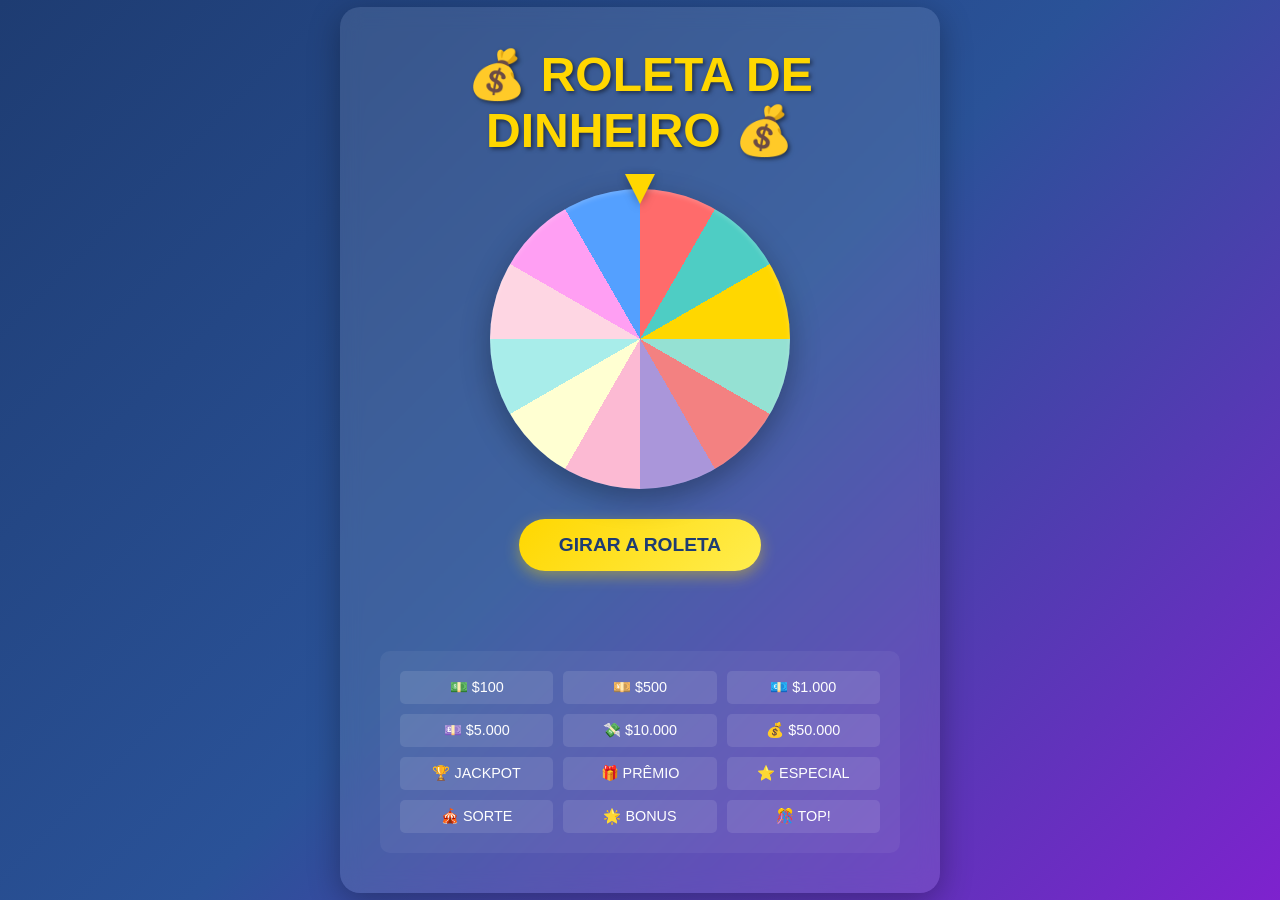
<file: index.html>
<!DOCTYPE html>
<html lang="pt-BR">
<head>
    <meta charset="UTF-8">
    <meta name="viewport" content="width=device-width, initial-scale=1.0">
    <title>Roleta de Dinheiro 💰</title>
    <link rel="stylesheet" href="style.css">
</head>
<body>
    <div class="container">
        <h1>💰 ROLETA DE DINHEIRO 💰</h1>
        
        <div class="wheel-container">
            <div class="wheel-pointer"></div>
            <div class="wheel" id="wheel"></div>
        </div>

        <div class="button-container">
            <button id="spinBtn" onclick="girarRoleta()">GIRAR A ROLETA</button>
        </div>

        <div class="result" id="result"></div>

        <div class="values">
            <div class="value-item">💵 $100</div>
            <div class="value-item">💴 $500</div>
            <div class="value-item">💶 $1.000</div>
            <div class="value-item">💷 $5.000</div>
            <div class="value-item">💸 $10.000</div>
            <div class="value-item">💰 $50.000</div>
            <div class="value-item">🏆 JACKPOT</div>
            <div class="value-item">🎁 PRÊMIO</div>
            <div class="value-item">⭐ ESPECIAL</div>
            <div class="value-item">🎪 SORTE</div>
            <div class="value-item">🌟 BONUS</div>
            <div class="value-item">🎊 TOP!</div>
        </div>
    </div>

    <script src="script.js"></script>
</body>
</html>
</file>
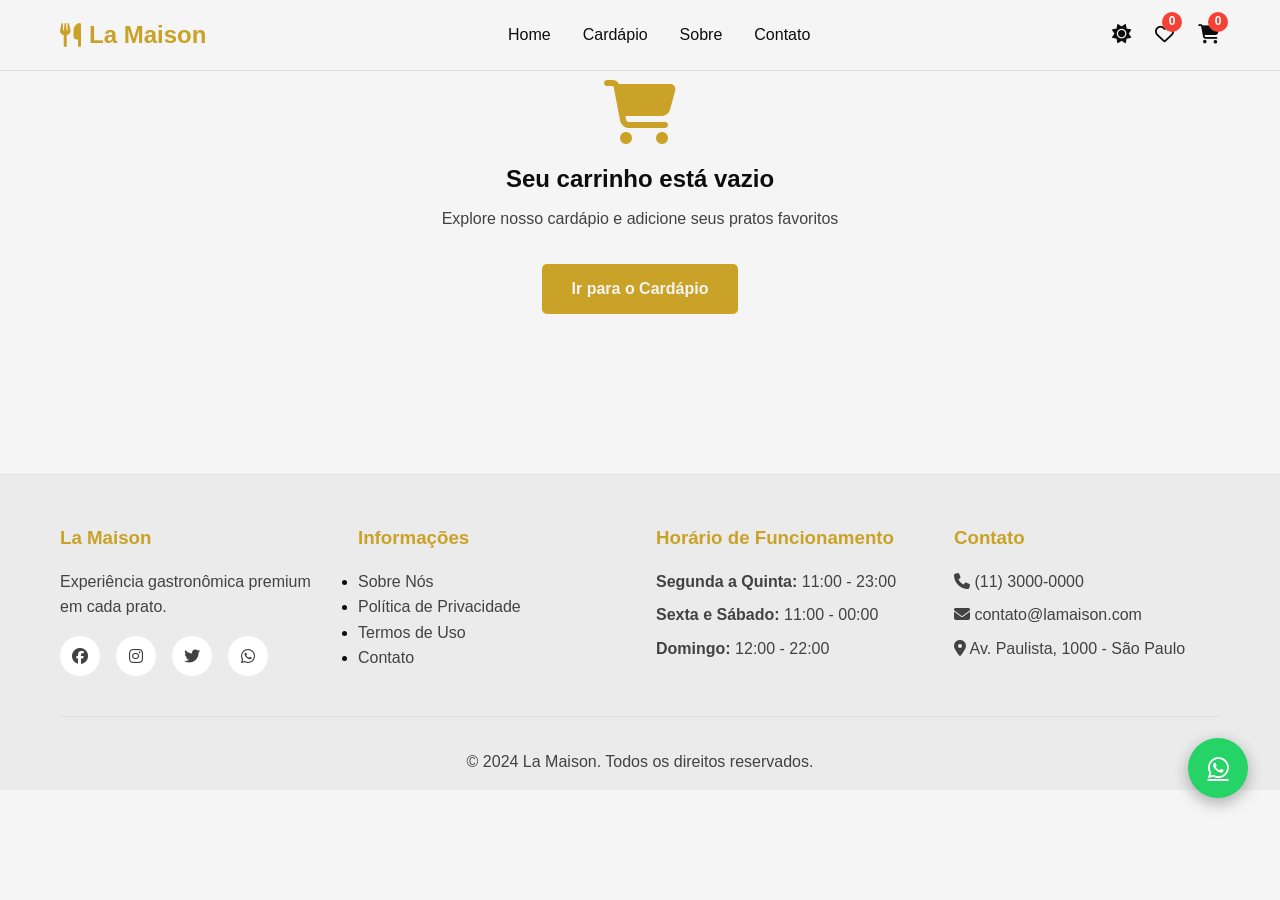
<file: carrinho.html>
<!DOCTYPE html>
<html lang="pt-BR">
<head>
    <meta charset="UTF-8">
    <meta name="viewport" content="width=device-width, initial-scale=1.0">
    <title>Carrinho - La Maison</title>
    <link rel="stylesheet" href="css/style.css">
    <link rel="stylesheet" href="css/responsive.css">
    <link rel="stylesheet" href="css/animations.css">
    <link rel="stylesheet" href="https://cdnjs.cloudflare.com/ajax/libs/font-awesome/6.4.0/css/all.min.css">
</head>
<body>
    <!-- Navbar -->
    <nav class="navbar" id="navbar">
        <div class="container">
            <div class="navbar-content">
                <div class="logo">
                    <i class="fas fa-utensils"></i>
                    <span>La Maison</span>
                </div>
                
                <div class="nav-center">
                    <a href="index.html" class="nav-link">Home</a>
                    <a href="cardapio.html" class="nav-link">Cardápio</a>
                    <a href="sobre.html" class="nav-link">Sobre</a>
                    <a href="contato.html" class="nav-link">Contato</a>
                </div>

                <div class="nav-right">
                    <button class="theme-toggle" id="themeToggle" title="Alternar tema">
                        <i class="fas fa-moon"></i>
                    </button>
                    
                    <a href="favoritos.html" class="nav-icon" title="Favoritos">
                        <i class="far fa-heart"></i>
                        <span class="badge" id="favBadge">0</span>
                    </a>
                    
                    <a href="carrinho.html" class="nav-icon cart-icon" title="Carrinho">
                        <i class="fas fa-shopping-cart"></i>
                        <span class="badge" id="cartBadge">0</span>
                    </a>
                    
                    <button class="hamburger" id="hamburger">
                        <span></span>
                        <span></span>
                        <span></span>
                    </button>
                </div>
            </div>
        </div>
    </nav>

    <!-- Carrinho Vazio -->
    <section class="carrinho-vazio" id="carrinhoVazio" style="display: none;">
        <div class="container">
            <div class="empty-state">
                <i class="fas fa-shopping-cart"></i>
                <h2>Seu carrinho está vazio</h2>
                <p>Explore nosso cardápio e adicione seus pratos favoritos</p>
                <a href="cardapio.html" class="btn btn-primary">Ir para o Cardápio</a>
            </div>
        </div>
    </section>

    <!-- Carrinho com Itens -->
    <section class="carrinho-section" id="carrinhoSection">
        <div class="container">
            <h1>Meu Carrinho</h1>
            
            <div class="carrinho-grid">
                <div class="carrinho-items">
                    <div class="items-list" id="itemsList">
                        <!-- Gerado dinamicamente -->
                    </div>
                </div>

                <div class="carrinho-resumo">
                    <div class="resumo-card">
                        <h3>Resumo do Pedido</h3>
                        
                        <div class="resumo-item">
                            <span>Subtotal:</span>
                            <span id="subtotal">R$ 0,00</span>
                        </div>
                        
                        <div class="resumo-item">
                            <span>Taxa de Entrega:</span>
                            <span id="taxaEntrega">R$ 5,00</span>
                        </div>
                        
                        <div class="resumo-item">
                            <span>Desconto:</span>
                            <span id="desconto">R$ 0,00</span>
                        </div>
                        
                        <div class="resumo-total">
                            <span>Total:</span>
                            <span id="total">R$ 0,00</span>
                        </div>
                        
                        <div class="resumo-quantidade">
                            <p>Itens: <strong id="quantidadeItens">0</strong></p>
                        </div>

                        <button class="btn btn-primary btn-block" id="finalizarBtn">Finalizar Pedido</button>
                        <a href="cardapio.html" class="btn btn-secondary btn-block">Continuar Comprando</a>
                        <button class="btn btn-danger btn-block" id="limparBtn">Limpar Carrinho</button>
                    </div>
                </div>
            </div>
        </div>
    </section>

    <!-- Footer -->
    <footer class="footer">
        <div class="container">
            <div class="footer-grid">
                <div class="footer-section">
                    <h3>La Maison</h3>
                    <p>Experiência gastronômica premium em cada prato.</p>
                    <div class="social-links">
                        <a href="#" aria-label="Facebook"><i class="fab fa-facebook"></i></a>
                        <a href="#" aria-label="Instagram"><i class="fab fa-instagram"></i></a>
                        <a href="#" aria-label="Twitter"><i class="fab fa-twitter"></i></a>
                        <a href="#" aria-label="WhatsApp"><i class="fab fa-whatsapp"></i></a>
                    </div>
                </div>
                
                <div class="footer-section">
                    <h3>Informações</h3>
                    <ul>
                        <li><a href="sobre.html">Sobre Nós</a></li>
                        <li><a href="#">Política de Privacidade</a></li>
                        <li><a href="#">Termos de Uso</a></li>
                        <li><a href="contato.html">Contato</a></li>
                    </ul>
                </div>
                
                <div class="footer-section">
                    <h3>Horário de Funcionamento</h3>
                    <p><strong>Segunda a Quinta:</strong> 11:00 - 23:00</p>
                    <p><strong>Sexta e Sábado:</strong> 11:00 - 00:00</p>
                    <p><strong>Domingo:</strong> 12:00 - 22:00</p>
                </div>
                
                <div class="footer-section">
                    <h3>Contato</h3>
                    <p><i class="fas fa-phone"></i> (11) 3000-0000</p>
                    <p><i class="fas fa-envelope"></i> contato@lamaison.com</p>
                    <p><i class="fas fa-map-marker-alt"></i> Av. Paulista, 1000 - São Paulo</p>
                </div>
            </div>
            
            <div class="footer-bottom">
                <p>&copy; 2024 La Maison. Todos os direitos reservados.</p>
            </div>
        </div>
    </footer>

    <!-- Notificação Toast -->
    <div class="toast" id="toast"></div>

    <!-- Botão Voltar ao Topo -->
    <button class="btn-top" id="btnTop" title="Voltar ao topo">
        <i class="fas fa-arrow-up"></i>
    </button>

    <!-- Botão WhatsApp Flutuante -->
    <a href="https://wa.me/5511999999999" class="whatsapp-btn" target="_blank" title="Fale conosco no WhatsApp">
        <i class="fab fa-whatsapp"></i>
    </a>

    <script src="js/script.js"></script>
    <script src="js/menu.js"></script>
    <script src="js/carrinho.js"></script>
    <script src="js/tema.js"></script>
</body>
</html>
</file>
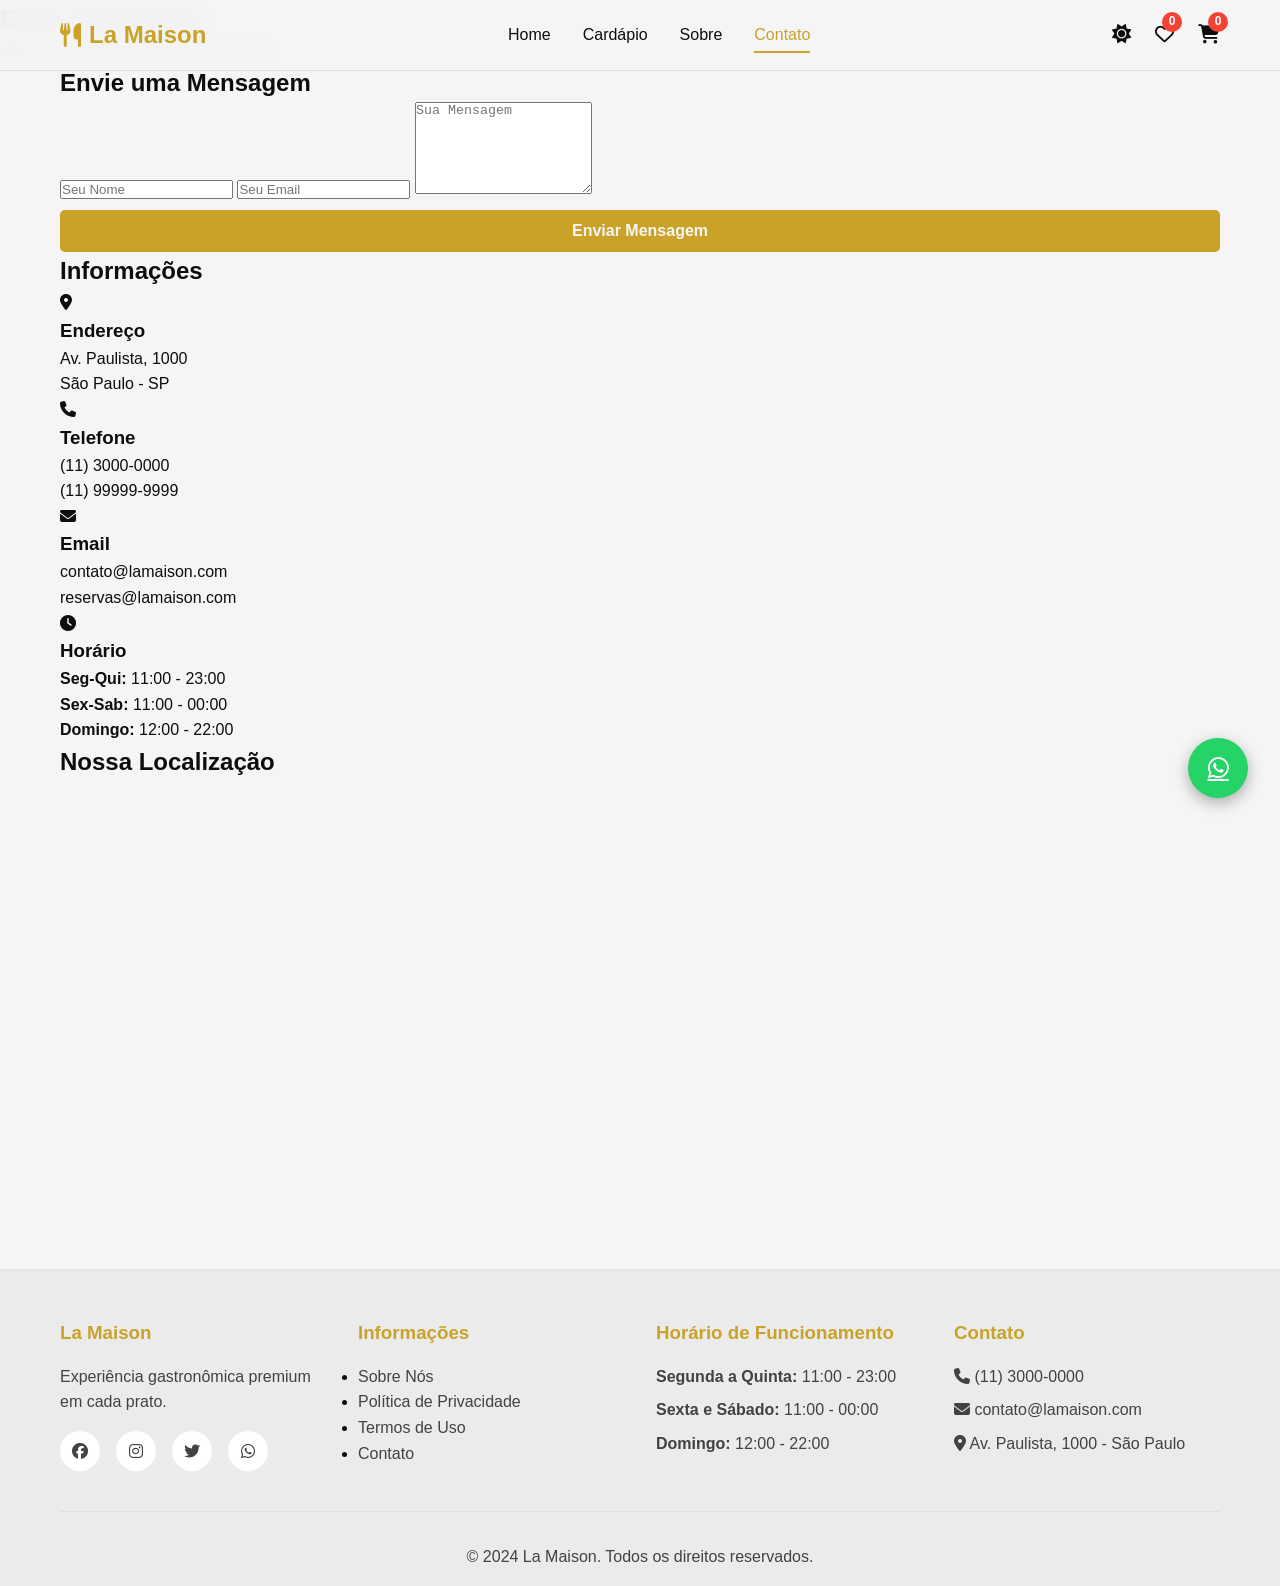
<file: contato.html>
<!DOCTYPE html>
<html lang="pt-BR">
<head>
    <meta charset="UTF-8">
    <meta name="viewport" content="width=device-width, initial-scale=1.0">
    <title>Contato - La Maison</title>
    <link rel="stylesheet" href="css/style.css">
    <link rel="stylesheet" href="css/responsive.css">
    <link rel="stylesheet" href="css/animations.css">
    <link rel="stylesheet" href="https://cdnjs.cloudflare.com/ajax/libs/font-awesome/6.4.0/css/all.min.css">
</head>
<body>
    <!-- Navbar -->
    <nav class="navbar" id="navbar">
        <div class="container">
            <div class="navbar-content">
                <div class="logo">
                    <i class="fas fa-utensils"></i>
                    <span>La Maison</span>
                </div>
                
                <div class="nav-center">
                    <a href="index.html" class="nav-link">Home</a>
                    <a href="cardapio.html" class="nav-link">Cardápio</a>
                    <a href="sobre.html" class="nav-link">Sobre</a>
                    <a href="contato.html" class="nav-link active">Contato</a>
                </div>

                <div class="nav-right">
                    <button class="theme-toggle" id="themeToggle" title="Alternar tema">
                        <i class="fas fa-moon"></i>
                    </button>
                    
                    <a href="favoritos.html" class="nav-icon" title="Favoritos">
                        <i class="far fa-heart"></i>
                        <span class="badge" id="favBadge">0</span>
                    </a>
                    
                    <a href="carrinho.html" class="nav-icon cart-icon" title="Carrinho">
                        <i class="fas fa-shopping-cart"></i>
                        <span class="badge" id="cartBadge">0</span>
                    </a>
                    
                    <button class="hamburger" id="hamburger">
                        <span></span>
                        <span></span>
                        <span></span>
                    </button>
                </div>
            </div>
        </div>
    </nav>

    <!-- Hero -->
    <section class="hero-secundaria">
        <h1>Entre em Contato</h1>
        <p>Estamos sempre aqui para ouvir você</p>
    </section>

    <!-- Contato -->
    <section class="contato-section">
        <div class="container">
            <div class="contato-grid">
                <div class="contato-form">
                    <h2>Envie uma Mensagem</h2>
                    <form id="contatoForm">
                        <input type="text" placeholder="Seu Nome" required>
                        <input type="email" placeholder="Seu Email" required>
                        <textarea placeholder="Sua Mensagem" rows="6" required></textarea>
                        <button type="submit" class="btn btn-primary btn-block">Enviar Mensagem</button>
                    </form>
                </div>

                <div class="contato-info">
                    <h2>Informações</h2>
                    
                    <div class="info-card">
                        <i class="fas fa-map-marker-alt"></i>
                        <div>
                            <h3>Endereço</h3>
                            <p>Av. Paulista, 1000<br>São Paulo - SP</p>
                        </div>
                    </div>

                    <div class="info-card">
                        <i class="fas fa-phone"></i>
                        <div>
                            <h3>Telefone</h3>
                            <p>(11) 3000-0000<br>(11) 99999-9999</p>
                        </div>
                    </div>

                    <div class="info-card">
                        <i class="fas fa-envelope"></i>
                        <div>
                            <h3>Email</h3>
                            <p>contato@lamaison.com<br>reservas@lamaison.com</p>
                        </div>
                    </div>

                    <div class="info-card">
                        <i class="fas fa-clock"></i>
                        <div>
                            <h3>Horário</h3>
                            <p><strong>Seg-Qui:</strong> 11:00 - 23:00<br>
                            <strong>Sex-Sab:</strong> 11:00 - 00:00<br>
                            <strong>Domingo:</strong> 12:00 - 22:00</p>
                        </div>
                    </div>
                </div>
            </div>

            <!-- Mapa -->
            <div class="mapa-container">
                <h2>Nossa Localização</h2>
                <iframe src="https://www.google.com/maps/embed?pb=!1m18!1m12!1m3!1d3657.196452160493!2d-46.6561!3d-23.5505!2m3!1f0!2f0!3f0!3m2!1i1024!2i768!4f13.1!3m3!1m2!1s0x94ce59c8da0aa001%3A0xab6da586220c0651!2sAv.%20Paulista%2C%201000%20-%20S%C3%A3o%20Paulo!5e0!3m2!1spt-BR!2sbr!4v1234567890" width="100%" height="400" style="border:0; border-radius: 10px;" allowfullscreen="" loading="lazy" referrerpolicy="no-referrer-when-downgrade"></iframe>
            </div>
        </div>
    </section>

    <!-- Footer -->
    <footer class="footer">
        <div class="container">
            <div class="footer-grid">
                <div class="footer-section">
                    <h3>La Maison</h3>
                    <p>Experiência gastronômica premium em cada prato.</p>
                    <div class="social-links">
                        <a href="#" aria-label="Facebook"><i class="fab fa-facebook"></i></a>
                        <a href="#" aria-label="Instagram"><i class="fab fa-instagram"></i></a>
                        <a href="#" aria-label="Twitter"><i class="fab fa-twitter"></i></a>
                        <a href="#" aria-label="WhatsApp"><i class="fab fa-whatsapp"></i></a>
                    </div>
                </div>
                
                <div class="footer-section">
                    <h3>Informações</h3>
                    <ul>
                        <li><a href="sobre.html">Sobre Nós</a></li>
                        <li><a href="#">Política de Privacidade</a></li>
                        <li><a href="#">Termos de Uso</a></li>
                        <li><a href="contato.html">Contato</a></li>
                    </ul>
                </div>
                
                <div class="footer-section">
                    <h3>Horário de Funcionamento</h3>
                    <p><strong>Segunda a Quinta:</strong> 11:00 - 23:00</p>
                    <p><strong>Sexta e Sábado:</strong> 11:00 - 00:00</p>
                    <p><strong>Domingo:</strong> 12:00 - 22:00</p>
                </div>
                
                <div class="footer-section">
                    <h3>Contato</h3>
                    <p><i class="fas fa-phone"></i> (11) 3000-0000</p>
                    <p><i class="fas fa-envelope"></i> contato@lamaison.com</p>
                    <p><i class="fas fa-map-marker-alt"></i> Av. Paulista, 1000 - São Paulo</p>
                </div>
            </div>
            
            <div class="footer-bottom">
                <p>&copy; 2024 La Maison. Todos os direitos reservados.</p>
            </div>
        </div>
    </footer>

    <!-- Notificação Toast -->
    <div class="toast" id="toast"></div>

    <!-- Botão Voltar ao Topo -->
    <button class="btn-top" id="btnTop" title="Voltar ao topo">
        <i class="fas fa-arrow-up"></i>
    </button>

    <!-- Botão WhatsApp Flutuante -->
    <a href="https://wa.me/5511999999999" class="whatsapp-btn" target="_blank" title="Fale conosco no WhatsApp">
        <i class="fab fa-whatsapp"></i>
    </a>

    <script src="js/script.js"></script>
    <script src="js/menu.js"></script>
    <script src="js/carrinho.js"></script>
    <script src="js/tema.js"></script>
</body>
</html>
</file>
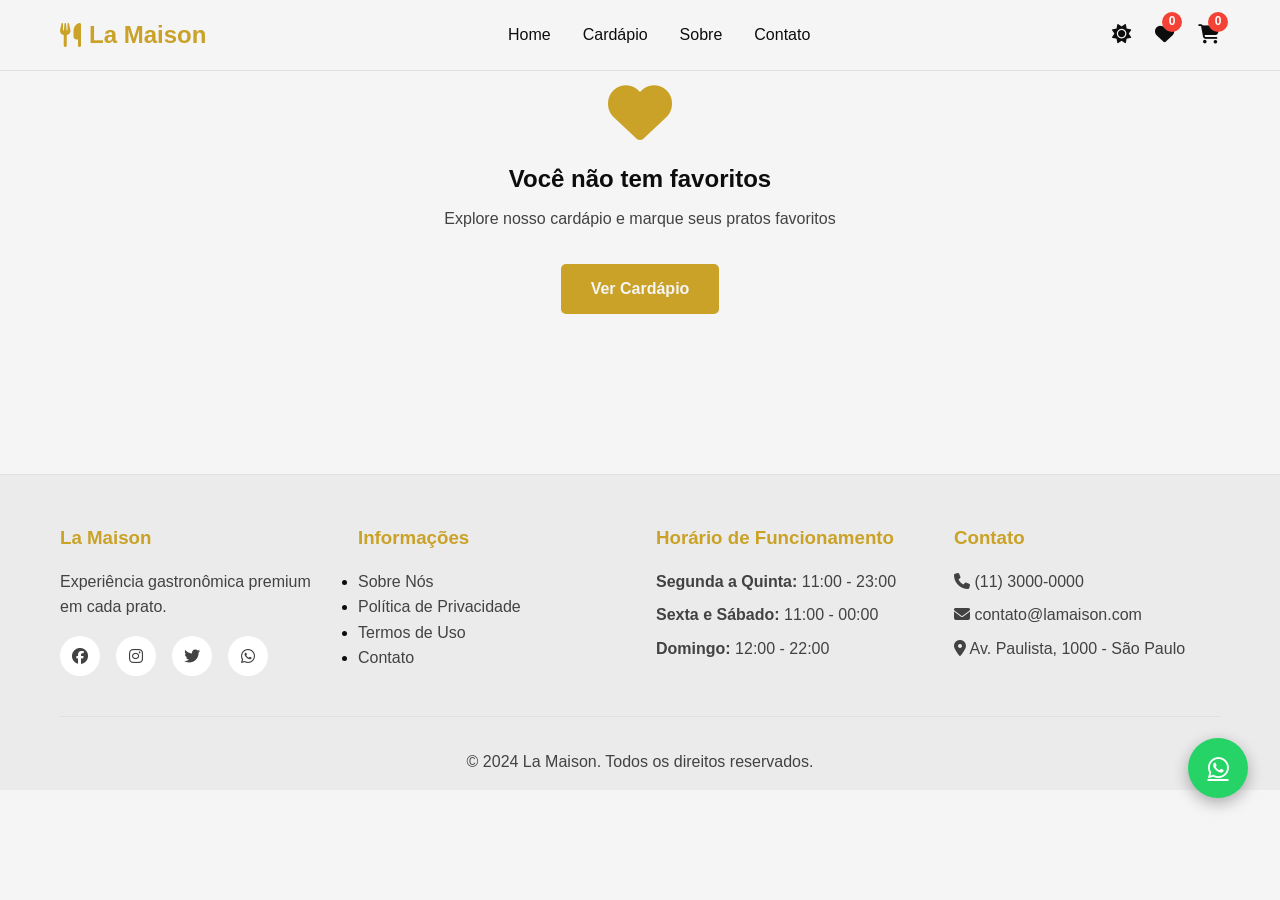
<file: favoritos.html>
<!DOCTYPE html>
<html lang="pt-BR">
<head>
    <meta charset="UTF-8">
    <meta name="viewport" content="width=device-width, initial-scale=1.0">
    <title>Favoritos - La Maison</title>
    <link rel="stylesheet" href="css/style.css">
    <link rel="stylesheet" href="css/responsive.css">
    <link rel="stylesheet" href="css/animations.css">
    <link rel="stylesheet" href="https://cdnjs.cloudflare.com/ajax/libs/font-awesome/6.4.0/css/all.min.css">
</head>
<body>
    <!-- Navbar -->
    <nav class="navbar" id="navbar">
        <div class="container">
            <div class="navbar-content">
                <div class="logo">
                    <i class="fas fa-utensils"></i>
                    <span>La Maison</span>
                </div>
                
                <div class="nav-center">
                    <a href="index.html" class="nav-link">Home</a>
                    <a href="cardapio.html" class="nav-link">Cardápio</a>
                    <a href="sobre.html" class="nav-link">Sobre</a>
                    <a href="contato.html" class="nav-link">Contato</a>
                </div>

                <div class="nav-right">
                    <button class="theme-toggle" id="themeToggle" title="Alternar tema">
                        <i class="fas fa-moon"></i>
                    </button>
                    
                    <a href="favoritos.html" class="nav-icon" title="Favoritos">
                        <i class="fas fa-heart"></i>
                        <span class="badge" id="favBadge">0</span>
                    </a>
                    
                    <a href="carrinho.html" class="nav-icon cart-icon" title="Carrinho">
                        <i class="fas fa-shopping-cart"></i>
                        <span class="badge" id="cartBadge">0</span>
                    </a>
                    
                    <button class="hamburger" id="hamburger">
                        <span></span>
                        <span></span>
                        <span></span>
                    </button>
                </div>
            </div>
        </div>
    </nav>

    <!-- Favoritos Vazio -->
    <section class="favoritos-vazio" id="favoritosVazio">
        <div class="container">
            <div class="empty-state">
                <i class="fas fa-heart"></i>
                <h2>Você não tem favoritos</h2>
                <p>Explore nosso cardápio e marque seus pratos favoritos</p>
                <a href="cardapio.html" class="btn btn-primary">Ver Cardápio</a>
            </div>
        </div>
    </section>

    <!-- Favoritos com Itens -->
    <section class="favoritos-section" id="favoritosSection" style="display: none;">
        <div class="container">
            <h1>Meus Favoritos</h1>
            <div class="favoritos-grid" id="favoritosGrid">
                <!-- Gerado dinamicamente -->
            </div>
        </div>
    </section>

    <!-- Footer -->
    <footer class="footer">
        <div class="container">
            <div class="footer-grid">
                <div class="footer-section">
                    <h3>La Maison</h3>
                    <p>Experiência gastronômica premium em cada prato.</p>
                    <div class="social-links">
                        <a href="#" aria-label="Facebook"><i class="fab fa-facebook"></i></a>
                        <a href="#" aria-label="Instagram"><i class="fab fa-instagram"></i></a>
                        <a href="#" aria-label="Twitter"><i class="fab fa-twitter"></i></a>
                        <a href="#" aria-label="WhatsApp"><i class="fab fa-whatsapp"></i></a>
                    </div>
                </div>
                
                <div class="footer-section">
                    <h3>Informações</h3>
                    <ul>
                        <li><a href="sobre.html">Sobre Nós</a></li>
                        <li><a href="#">Política de Privacidade</a></li>
                        <li><a href="#">Termos de Uso</a></li>
                        <li><a href="contato.html">Contato</a></li>
                    </ul>
                </div>
                
                <div class="footer-section">
                    <h3>Horário de Funcionamento</h3>
                    <p><strong>Segunda a Quinta:</strong> 11:00 - 23:00</p>
                    <p><strong>Sexta e Sábado:</strong> 11:00 - 00:00</p>
                    <p><strong>Domingo:</strong> 12:00 - 22:00</p>
                </div>
                
                <div class="footer-section">
                    <h3>Contato</h3>
                    <p><i class="fas fa-phone"></i> (11) 3000-0000</p>
                    <p><i class="fas fa-envelope"></i> contato@lamaison.com</p>
                    <p><i class="fas fa-map-marker-alt"></i> Av. Paulista, 1000 - São Paulo</p>
                </div>
            </div>
            
            <div class="footer-bottom">
                <p>&copy; 2024 La Maison. Todos os direitos reservados.</p>
            </div>
        </div>
    </footer>

    <!-- Modal de Produto -->
    <div class="modal" id="produtoModal">
        <div class="modal-content modal-grande">
            <span class="modal-close" id="closeProduto">&times;</span>
            <div class="modal-body" id="modalBody">
                <!-- Conteúdo gerado dinamicamente -->
            </div>
        </div>
    </div>

    <!-- Notificação Toast -->
    <div class="toast" id="toast"></div>

    <!-- Botão Voltar ao Topo -->
    <button class="btn-top" id="btnTop" title="Voltar ao topo">
        <i class="fas fa-arrow-up"></i>
    </button>

    <!-- Botão WhatsApp Flutuante -->
    <a href="https://wa.me/5511999999999" class="whatsapp-btn" target="_blank" title="Fale conosco no WhatsApp">
        <i class="fab fa-whatsapp"></i>
    </a>

    <script src="js/script.js"></script>
    <script src="js/menu.js"></script>
    <script src="js/carrinho.js"></script>
    <script src="js/tema.js"></script>
</body>
</html>
</file>
<file: style.css>
* {
    margin: 0;
    padding: 0;
    box-sizing: border-box;
}

body {
    font-family: 'Arial', sans-serif;
    background: linear-gradient(135deg, #1e3c72 0%, #2a5298 50%, #7e22ce 100%);
    min-height: 100vh;
    display: flex;
    justify-content: center;
    align-items: center;
    overflow: hidden;
}

.container {
    text-align: center;
    background: rgba(255, 255, 255, 0.1);
    padding: 40px;
    border-radius: 20px;
    backdrop-filter: blur(10px);
    box-shadow: 0 8px 32px rgba(0, 0, 0, 0.3);
    max-width: 600px;
}

h1 {
    color: #ffd700;
    margin-bottom: 30px;
    font-size: 3em;
    text-shadow: 2px 2px 4px rgba(0, 0, 0, 0.5);
    animation: bounce 1s infinite;
}

@keyframes bounce {
    0%, 100% { transform: translateY(0); }
    50% { transform: translateY(-10px); }
}

.wheel-container {
    position: relative;
    margin: 30px 0;
    display: flex;
    justify-content: center;
    align-items: center;
}

.wheel {
    width: 300px;
    height: 300px;
    border-radius: 50%;
    background: conic-gradient(
        #ff6b6b 0deg 30deg,
        #4ecdc4 30deg 60deg,
        #ffd700 60deg 90deg,
        #95e1d3 90deg 120deg,
        #f38181 120deg 150deg,
        #aa96da 150deg 180deg,
        #fcbad3 180deg 210deg,
        #ffffd2 210deg 240deg,
        #a8edea 240deg 270deg,
        #fed6e3 270deg 300deg,
        #ff9ff3 300deg 330deg,
        #54a0ff 330deg 360deg
    );
    box-shadow: 0 10px 30px rgba(0, 0, 0, 0.3), inset 0 2px 5px rgba(255, 255, 255, 0.2);
    position: relative;
    display: flex;
    justify-content: center;
    align-items: center;
    transition: transform 0.1s linear;
}

.wheel.spin {
    animation: spinWheel 4s cubic-bezier(0.25, 0.46, 0.45, 0.94);
}

@keyframes spinWheel {
    from {
        transform: rotate(0deg);
    }
    to {
        transform: rotate(1800deg);
    }
}

.wheel-center {
    width: 60px;
    height: 60px;
    background: #ffd700;
    border-radius: 50%;
    box-shadow: 0 4px 10px rgba(0, 0, 0, 0.3);
    display: flex;
    justify-content: center;
    align-items: center;
    font-size: 30px;
    z-index: 10;
}

.wheel-pointer {
    position: absolute;
    top: -15px;
    width: 0;
    height: 0;
    border-left: 15px solid transparent;
    border-right: 15px solid transparent;
    border-top: 30px solid #ffd700;
    z-index: 20;
    filter: drop-shadow(0 2px 5px rgba(0, 0, 0, 0.3));
}

.button-container {
    margin-top: 30px;
}

button {
    background: linear-gradient(135deg, #ffd700 0%, #ffed4e 100%);
    color: #1e3c72;
    border: none;
    padding: 15px 40px;
    font-size: 1.2em;
    font-weight: bold;
    border-radius: 50px;
    cursor: pointer;
    transition: all 0.3s;
    box-shadow: 0 5px 15px rgba(255, 215, 0, 0.4);
}

button:hover:not(:disabled) {
    transform: scale(1.05);
    box-shadow: 0 8px 20px rgba(255, 215, 0, 0.6);
}

button:active:not(:disabled) {
    transform: scale(0.98);
}

button:disabled {
    opacity: 0.6;
    cursor: not-allowed;
}

.result {
    margin-top: 30px;
    font-size: 1.5em;
    color: #ffd700;
    font-weight: bold;
    min-height: 30px;
    text-shadow: 2px 2px 4px rgba(0, 0, 0, 0.5);
}

.money-emoji {
    font-size: 2em;
    animation: float 2s ease-in-out infinite;
}

@keyframes float {
    0%, 100% { transform: translateY(0px); }
    50% { transform: translateY(-20px); }
}

.values {
    display: grid;
    grid-template-columns: repeat(3, 1fr);
    gap: 10px;
    margin-top: 20px;
    padding: 20px;
    background: rgba(255, 255, 255, 0.05);
    border-radius: 10px;
}

.value-item {
    color: #fff;
    font-size: 0.9em;
    padding: 8px;
    background: rgba(255, 255, 255, 0.1);
    border-radius: 5px;
}
</file>
<file: css/style.css>
/* ========================================
   ESTILOS PRINCIPAIS - La Maison
   ======================================== */

:root {
    --primary-color: #C9A227;
    --bg-primary: #0D0D0D;
    --bg-secondary: #161616;
    --card-bg: #1E1E1E;
    --text-primary: #F5F5F5;
    --text-secondary: #BDBDBD;
    --border-color: #2A2A2A;
    --success: #4CAF50;
    --danger: #f44336;
    --warning: #ff9800;
}

body.light-mode {
    --primary-color: #C9A227;
    --bg-primary: #F5F5F5;
    --bg-secondary: #EBEBEB;
    --card-bg: #FFFFFF;
    --text-primary: #0D0D0D;
    --text-secondary: #424242;
    --border-color: #E0E0E0;
}

* {
    margin: 0;
    padding: 0;
    box-sizing: border-box;
}

html {
    scroll-behavior: smooth;
}

body {
    font-family: 'Segoe UI', Tahoma, Geneva, Verdana, sans-serif;
    background-color: var(--bg-primary);
    color: var(--text-primary);
    transition: background-color 0.3s, color 0.3s;
    line-height: 1.6;
}

.container {
    max-width: 1200px;
    margin: 0 auto;
    padding: 0 20px;
}

/* ========================================
   NAVBAR
   ======================================== */

.navbar {
    position: fixed;
    top: 0;
    width: 100%;
    background: rgba(13, 13, 13, 0.95);
    backdrop-filter: blur(10px);
    z-index: 1000;
    border-bottom: 1px solid var(--border-color);
    padding: 1rem 0;
    transition: all 0.3s;
}

body.light-mode .navbar {
    background: rgba(245, 245, 245, 0.95);
}

.navbar-content {
    display: flex;
    justify-content: space-between;
    align-items: center;
    gap: 2rem;
}

.logo {
    display: flex;
    align-items: center;
    gap: 0.5rem;
    font-size: 1.5rem;
    font-weight: bold;
    color: var(--primary-color);
    text-decoration: none;
    cursor: pointer;
}

.nav-center {
    display: flex;
    gap: 2rem;
}

.nav-link {
    color: var(--text-primary);
    text-decoration: none;
    transition: color 0.3s;
    position: relative;
    font-weight: 500;
}

.nav-link:hover,
.nav-link.active {
    color: var(--primary-color);
}

.nav-link.active::after {
    content: '';
    position: absolute;
    bottom: -5px;
    left: 0;
    right: 0;
    height: 2px;
    background: var(--primary-color);
}

.nav-right {
    display: flex;
    align-items: center;
    gap: 1.5rem;
}

.theme-toggle {
    background: none;
    border: none;
    color: var(--text-primary);
    font-size: 1.2rem;
    cursor: pointer;
    transition: transform 0.3s;
}

.theme-toggle:hover {
    transform: rotate(180deg);
    color: var(--primary-color);
}

.nav-icon {
    position: relative;
    color: var(--text-primary);
    font-size: 1.2rem;
    text-decoration: none;
    transition: color 0.3s;
}

.nav-icon:hover {
    color: var(--primary-color);
}

.badge {
    position: absolute;
    top: -8px;
    right: -8px;
    background: var(--danger);
    color: white;
    width: 20px;
    height: 20px;
    border-radius: 50%;
    display: flex;
    align-items: center;
    justify-content: center;
    font-size: 0.75rem;
    font-weight: bold;
}

.hamburger {
    display: none;
    flex-direction: column;
    background: none;
    border: none;
    cursor: pointer;
    gap: 5px;
}

.hamburger span {
    width: 25px;
    height: 2px;
    background: var(--text-primary);
    transition: all 0.3s;
}

/* ========================================
   HERO
   ======================================== */

.hero {
    min-height: 100vh;
    background: linear-gradient(135deg, rgba(201, 162, 39, 0.1), rgba(201, 162, 39, 0.05)),
                url('https://via.placeholder.com/1920x1080/C9A227/0D0D0D?text=Restaurante') center/cover;
    display: flex;
    align-items: center;
    justify-content: center;
    text-align: center;
    position: relative;
    margin-top: 70px;
    overflow: hidden;
}

.hero-overlay {
    position: absolute;
    inset: 0;
    background: rgba(13, 13, 13, 0.5);
    z-index: 1;
}

.hero-content {
    position: relative;
    z-index: 2;
    max-width: 800px;
}

.hero-title {
    font-size: 4rem;
    font-weight: bold;
    color: var(--primary-color);
    margin-bottom: 1rem;
    text-shadow: 2px 2px 4px rgba(0, 0, 0, 0.5);
}

.hero-subtitle {
    font-size: 1.5rem;
    color: var(--text-primary);
    margin-bottom: 2rem;
}

.hero-buttons {
    display: flex;
    gap: 1rem;
    justify-content: center;
    flex-wrap: wrap;
}

/* ========================================
   BOTÕES
   ======================================== */

.btn {
    padding: 12px 30px;
    border: none;
    border-radius: 5px;
    font-size: 1rem;
    font-weight: 600;
    cursor: pointer;
    transition: all 0.3s;
    text-decoration: none;
    display: inline-block;
    text-align: center;
}

.btn-primary {
    background: var(--primary-color);
    color: var(--bg-primary);
}

.btn-primary:hover {
    background: #d4b340;
    transform: translateY(-2px);
    box-shadow: 0 5px 15px rgba(201, 162, 39, 0.3);
}

.btn-secondary {
    background: transparent;
    color: var(--primary-color);
    border: 2px solid var(--primary-color);
}

.btn-secondary:hover {
    background: var(--primary-color);
    color: var(--bg-primary);
}

.btn-danger {
    background: var(--danger);
    color: white;
}

.btn-danger:hover {
    background: #da190b;
    transform: translateY(-2px);
}

.btn-block {
    width: 100%;
    margin-top: 0.5rem;
}

/* ========================================
   SEÇÕES
   ======================================== */

.section-title {
    font-size: 2.5rem;
    text-align: center;
    margin-bottom: 3rem;
    color: var(--text-primary);
    position: relative;
    padding-bottom: 1rem;
}

.section-title::after {
    content: '';
    position: absolute;
    bottom: 0;
    left: 50%;
    transform: translateX(-50%);
    width: 60px;
    height: 3px;
    background: var(--primary-color);
}

/* ========================================
   HISTÓRIA
   ======================================== */

.historia {
    padding: 5rem 0;
    background: var(--bg-secondary);
}

.historia-content {
    display: grid;
    grid-template-columns: 1fr 1fr;
    gap: 3rem;
    align-items: center;
}

.historia-text p {
    margin-bottom: 1.5rem;
    color: var(--text-secondary);
    line-height: 1.8;
}

.historia-image img {
    width: 100%;
    border-radius: 10px;
    box-shadow: 0 10px 30px rgba(0, 0, 0, 0.3);
}

/* ========================================
   CARDS DE PRODUTOS
   ======================================== */

.pratos-grid,
.especiais-grid,
.cardapio-grid,
.favoritos-grid {
    display: grid;
    grid-template-columns: repeat(auto-fill, minmax(250px, 1fr));
    gap: 2rem;
    margin-bottom: 3rem;
}

.prato-card,
.product-card {
    background: var(--card-bg);
    border-radius: 10px;
    overflow: hidden;
    transition: all 0.3s;
    cursor: pointer;
    position: relative;
    box-shadow: 0 5px 15px rgba(0, 0, 0, 0.2);
}

.prato-card:hover,
.product-card:hover {
    transform: translateY(-5px);
    box-shadow: 0 15px 30px rgba(201, 162, 39, 0.2);
}

.prato-image,
.product-image {
    width: 100%;
    height: 200px;
    object-fit: cover;
    position: relative;
}

.prato-badge,
.product-badge {
    position: absolute;
    top: 10px;
    right: 10px;
    background: var(--primary-color);
    color: var(--bg-primary);
    padding: 5px 10px;
    border-radius: 5px;
    font-size: 0.8rem;
    font-weight: bold;
    z-index: 10;
}

.prato-content,
.product-content {
    padding: 1.5rem;
}

.prato-nome,
.product-name {
    font-size: 1.2rem;
    font-weight: bold;
    color: var(--text-primary);
    margin-bottom: 0.5rem;
}

.prato-descricao,
.product-description {
    font-size: 0.9rem;
    color: var(--text-secondary);
    margin-bottom: 1rem;
    overflow: hidden;
    text-overflow: ellipsis;
    display: -webkit-box;
    -webkit-line-clamp: 2;
    -webkit-box-orient: vertical;
}

.prato-categoria {
    display: inline-block;
    background: rgba(201, 162, 39, 0.1);
    color: var(--primary-color);
    padding: 5px 10px;
    border-radius: 3px;
    font-size: 0.8rem;
    margin-bottom: 1rem;
}

.prato-footer,
.product-footer {
    display: flex;
    justify-content: space-between;
    align-items: center;
}

.prato-preco,
.product-price {
    font-size: 1.3rem;
    font-weight: bold;
    color: var(--primary-color);
}

.prato-rating,
.product-rating {
    color: #FFD700;
    font-size: 0.9rem;
}

.prato-acoes,
.product-actions {
    display: flex;
    gap: 0.5rem;
    margin-top: 1rem;
}

.btn-coracoes,
.btn-favorito {
    flex: 1;
    padding: 8px;
    background: rgba(201, 162, 39, 0.1);
    border: 1px solid var(--primary-color);
    color: var(--primary-color);
    border-radius: 5px;
    cursor: pointer;
    transition: all 0.3s;
    font-size: 0.9rem;
}

.btn-coracoes:hover,
.btn-favorito:hover {
    background: var(--primary-color);
    color: var(--bg-primary);
}

.btn-coracoes.favorito,
.btn-favorito.favorito {
    background: var(--primary-color);
    color: var(--bg-primary);
}

.btn-carrinho,
.btn-comprar {
    flex: 1;
    padding: 8px;
    background: var(--primary-color);
    border: none;
    color: var(--bg-primary);
    border-radius: 5px;
    cursor: pointer;
    transition: all 0.3s;
    font-weight: 600;
    font-size: 0.9rem;
}

.btn-carrinho:hover,
.btn-comprar:hover {
    background: #d4b340;
}

/* ========================================
   AVALIAÇÕES
   ======================================== */

.avaliacoes {
    padding: 5rem 0;
    background: var(--bg-secondary);
}

.avaliacoes-grid {
    display: grid;
    grid-template-columns: repeat(auto-fit, minmax(300px, 1fr));
    gap: 2rem;
}

.avaliacao-card {
    background: var(--card-bg);
    padding: 2rem;
    border-radius: 10px;
    box-shadow: 0 5px 15px rgba(0, 0, 0, 0.2);
}

.avaliacao-header {
    display: flex;
    align-items: center;
    gap: 1rem;
    margin-bottom: 1rem;
}

.avaliacao-avatar {
    width: 50px;
    height: 50px;
    border-radius: 50%;
    object-fit: cover;
}

.avaliacao-nome {
    font-weight: bold;
    color: var(--text-primary);
}

.avaliacao-rating {
    color: #FFD700;
}

.avaliacao-comentario {
    color: var(--text-secondary);
    line-height: 1.6;
}

/* ========================================
   GALERIA
   ======================================== */

.galeria {
    padding: 5rem 0;
}

.galeria-grid {
    display: grid;
    grid-template-columns: repeat(auto-fill, minmax(250px, 1fr));
    gap: 1.5rem;
}

.galeria-item {
    position: relative;
    height: 250px;
    border-radius: 10px;
    overflow: hidden;
    cursor: pointer;
    box-shadow: 0 5px 15px rgba(0, 0, 0, 0.2);
}

.galeria-item img {
    width: 100%;
    height: 100%;
    object-fit: cover;
    transition: transform 0.3s;
}

.galeria-item:hover img {
    transform: scale(1.1);
}

/* ========================================
   CARRINHO
   ======================================== */

.carrinho-grid {
    display: grid;
    grid-template-columns: 1fr 350px;
    gap: 2rem;
    margin-bottom: 3rem;
}

.carrinho-items {
    padding: 1.5rem;
    background: var(--card-bg);
    border-radius: 10px;
}

.item-card {
    display: grid;
    grid-template-columns: 100px 1fr 100px;
    gap: 1.5rem;
    align-items: center;
    padding: 1.5rem;
    background: var(--bg-secondary);
    border-radius: 8px;
    margin-bottom: 1rem;
    border-left: 3px solid var(--primary-color);
}

.item-image {
    width: 100px;
    height: 100px;
    border-radius: 8px;
    object-fit: cover;
}

.item-info h3 {
    color: var(--text-primary);
    margin-bottom: 0.5rem;
}

.item-info p {
    color: var(--text-secondary);
    font-size: 0.9rem;
}

.item-quantidade {
    display: flex;
    align-items: center;
    gap: 0.5rem;
    background: var(--bg-primary);
    padding: 5px;
    border-radius: 5px;
}

.item-quantidade button {
    background: var(--primary-color);
    color: var(--bg-primary);
    border: none;
    width: 25px;
    height: 25px;
    border-radius: 3px;
    cursor: pointer;
    transition: all 0.3s;
}

.item-quantidade button:hover {
    background: #d4b340;
}

.item-preco {
    text-align: right;
    color: var(--primary-color);
    font-weight: bold;
}

.resumo-card {
    background: var(--card-bg);
    padding: 2rem;
    border-radius: 10px;
    position: sticky;
    top: 100px;
}

.resumo-card h3 {
    color: var(--text-primary);
    margin-bottom: 1.5rem;
}

.resumo-item {
    display: flex;
    justify-content: space-between;
    color: var(--text-secondary);
    margin-bottom: 1rem;
    font-size: 0.95rem;
}

.resumo-total {
    display: flex;
    justify-content: space-between;
    color: var(--primary-color);
    font-weight: bold;
    font-size: 1.2rem;
    border-top: 2px solid var(--border-color);
    padding-top: 1rem;
    margin-bottom: 1.5rem;
}

/* ========================================
   NEWSLETTER
   ======================================== */

.newsletter {
    padding: 3rem 0;
    background: linear-gradient(135deg, rgba(201, 162, 39, 0.1), rgba(201, 162, 39, 0.05));
    text-align: center;
}

.newsletter h2 {
    font-size: 2rem;
    margin-bottom: 0.5rem;
}

.newsletter p {
    color: var(--text-secondary);
    margin-bottom: 2rem;
}

.newsletter-form {
    display: flex;
    gap: 1rem;
    max-width: 500px;
    margin: 0 auto;
}

.newsletter-form input {
    flex: 1;
    padding: 12px;
    border: none;
    border-radius: 5px;
    background: var(--card-bg);
    color: var(--text-primary);
}

.newsletter-form input::placeholder {
    color: var(--text-secondary);
}

/* ========================================
   MODALS
   ======================================== */

.modal {
    display: none;
    position: fixed;
    top: 0;
    left: 0;
    width: 100%;
    height: 100%;
    background: rgba(0, 0, 0, 0.7);
    z-index: 2000;
    justify-content: center;
    align-items: center;
}

.modal.active {
    display: flex;
}

.modal-content {
    background: var(--card-bg);
    border-radius: 10px;
    max-width: 500px;
    width: 90%;
    max-height: 90vh;
    overflow-y: auto;
    position: relative;
    padding: 2rem;
    animation: slideUp 0.3s;
}

.modal-grande {
    max-width: 600px;
}

.modal-close {
    position: absolute;
    top: 1rem;
    right: 1rem;
    font-size: 1.5rem;
    cursor: pointer;
    color: var(--text-secondary);
    transition: color 0.3s;
}

.modal-close:hover {
    color: var(--primary-color);
}

.modal-content h2 {
    color: var(--text-primary);
    margin-bottom: 1.5rem;
}

.modal-content form {
    display: flex;
    flex-direction: column;
    gap: 1rem;
}

.modal-content input,
.modal-content textarea,
.modal-content select {
    padding: 10px;
    border: 1px solid var(--border-color);
    background: var(--bg-secondary);
    color: var(--text-primary);
    border-radius: 5px;
}

/* ========================================
   FOOTER
   ======================================== */

.footer {
    background: var(--bg-secondary);
    padding: 3rem 0 1rem;
    border-top: 1px solid var(--border-color);
    margin-top: 5rem;
}

.footer-grid {
    display: grid;
    grid-template-columns: repeat(auto-fit, minmax(250px, 1fr));
    gap: 2rem;
    margin-bottom: 2rem;
}

.footer-section h3 {
    color: var(--primary-color);
    margin-bottom: 1rem;
}

.footer-section p,
.footer-section a {
    color: var(--text-secondary);
    text-decoration: none;
    transition: color 0.3s;
    margin-bottom: 0.5rem;
}

.footer-section a:hover {
    color: var(--primary-color);
}

.social-links {
    display: flex;
    gap: 1rem;
    margin-top: 1rem;
}

.social-links a {
    width: 40px;
    height: 40px;
    display: flex;
    align-items: center;
    justify-content: center;
    background: var(--card-bg);
    border-radius: 50%;
    transition: all 0.3s;
}

.social-links a:hover {
    background: var(--primary-color);
    color: var(--bg-primary);
    transform: translateY(-3px);
}

.footer-bottom {
    text-align: center;
    padding-top: 2rem;
    border-top: 1px solid var(--border-color);
    color: var(--text-secondary);
}

/* ========================================
   UTILITÁRIOS
   ======================================== */

.btn-top {
    position: fixed;
    bottom: 2rem;
    right: 2rem;
    width: 50px;
    height: 50px;
    background: var(--primary-color);
    color: var(--bg-primary);
    border: none;
    border-radius: 50%;
    font-size: 1.2rem;
    cursor: pointer;
    display: none;
    align-items: center;
    justify-content: center;
    z-index: 999;
    transition: all 0.3s;
    box-shadow: 0 5px 15px rgba(201, 162, 39, 0.3);
}

.btn-top.show {
    display: flex;
}

.btn-top:hover {
    background: #d4b340;
    transform: translateY(-5px);
}

.whatsapp-btn {
    position: fixed;
    bottom: 2rem;
    right: 2rem;
    width: 60px;
    height: 60px;
    background: #25D366;
    color: white;
    border: none;
    border-radius: 50%;
    font-size: 1.5rem;
    cursor: pointer;
    display: flex;
    align-items: center;
    justify-content: center;
    z-index: 999;
    transition: all 0.3s;
    box-shadow: 0 5px 15px rgba(0, 0, 0, 0.3);
    margin-bottom: 70px;
}

.whatsapp-btn:hover {
    background: #1ead50;
    transform: scale(1.1);
}

.toast {
    position: fixed;
    bottom: 2rem;
    right: 2rem;
    background: var(--success);
    color: white;
    padding: 1rem 2rem;
    border-radius: 5px;
    display: none;
    z-index: 3000;
    animation: slideIn 0.3s;
    box-shadow: 0 5px 15px rgba(0, 0, 0, 0.3);
}

.toast.show {
    display: block;
}

/* ========================================
   LOADING
   ======================================== */

.loading-screen {
    position: fixed;
    top: 0;
    left: 0;
    width: 100%;
    height: 100%;
    background: var(--bg-primary);
    display: flex;
    justify-content: center;
    align-items: center;
    flex-direction: column;
    z-index: 9999;
    gap: 2rem;
    animation: fadeOut 0.5s 1.5s forwards;
}

.loader {
    width: 50px;
    height: 50px;
    border: 3px solid var(--border-color);
    border-top: 3px solid var(--primary-color);
    border-radius: 50%;
    animation: spin 1s linear infinite;
}

.loading-screen p {
    color: var(--primary-color);
    font-size: 1.5rem;
}

/* ========================================
   EMPTY STATES
   ======================================== */

.empty-state {
    text-align: center;
    padding: 5rem 2rem;
}

.empty-state i {
    font-size: 4rem;
    color: var(--primary-color);
    margin-bottom: 1rem;
}

.empty-state h2 {
    color: var(--text-primary);
    margin-bottom: 0.5rem;
}

.empty-state p {
    color: var(--text-secondary);
    margin-bottom: 2rem;
}

/* ========================================
   SEM RESULTADOS
   ======================================== */

.sem-resultados {
    text-align: center;
    padding: 3rem;
    background: var(--card-bg);
    border-radius: 10px;
}

.sem-resultados i {
    font-size: 3rem;
    color: var(--primary-color);
    margin-bottom: 1rem;
}

.sem-resultados p {
    color: var(--text-secondary);
}
</file>
<file: css/responsive.css>
/* ========================================
   RESPONSIVIDADE
   ======================================== */

/* Tablets (768px até 1024px) */
@media (max-width: 1024px) {
    .pratos-grid,
    .especiais-grid,
    .cardapio-grid,
    .favoritos-grid {
        grid-template-columns: repeat(auto-fill, minmax(200px, 1fr));
        gap: 1.5rem;
    }

    .carrinho-grid {
        grid-template-columns: 1fr;
    }

    .resumo-card {
        position: static;
    }

    .hero-title {
        font-size: 3rem;
    }

    .historia-content {
        grid-template-columns: 1fr;
    }

    .footer-grid {
        grid-template-columns: repeat(2, 1fr);
    }
}

/* Tablets Pequenos (600px até 768px) */
@media (max-width: 768px) {
    .navbar {
        padding: 1rem 0;
    }

    .nav-center {
        display: none;
    }

    .hamburger {
        display: flex;
    }

    .nav-mobile {
        position: fixed;
        top: 70px;
        left: 0;
        width: 100%;
        background: var(--bg-secondary);
        flex-direction: column;
        gap: 1rem;
        padding: 1.5rem;
        display: none;
        border-bottom: 1px solid var(--border-color);
        z-index: 999;
    }

    .nav-mobile.active {
        display: flex;
    }

    .nav-mobile .nav-link {
        display: block;
        padding: 0.5rem 0;
        border-bottom: 1px solid var(--border-color);
    }

    .hero {
        margin-top: 60px;
    }

    .hero-title {
        font-size: 2rem;
    }

    .hero-subtitle {
        font-size: 1.2rem;
    }

    .hero-buttons {
        flex-direction: column;
    }

    .btn {
        width: 100%;
    }

    .section-title {
        font-size: 1.8rem;
        margin-bottom: 2rem;
    }

    .pratos-grid,
    .especiais-grid,
    .cardapio-grid,
    .favoritos-grid {
        grid-template-columns: repeat(auto-fill, minmax(150px, 1fr));
        gap: 1rem;
    }

    .avaliacoes-grid {
        grid-template-columns: 1fr;
    }

    .galeria-grid {
        grid-template-columns: repeat(2, 1fr);
        gap: 1rem;
    }

    .galeria-item {
        height: 200px;
    }

    .item-card {
        grid-template-columns: 80px 1fr 80px;
        gap: 1rem;
        padding: 1rem;
    }

    .item-image {
        width: 80px;
        height: 80px;
    }

    .newsletter-form {
        flex-direction: column;
    }

    .footer-grid {
        grid-template-columns: 1fr;
    }

    .contato-grid {
        grid-template-columns: 1fr !important;
    }

    .about-grid {
        grid-template-columns: 1fr !important;
    }
}

/* Celulares (até 600px) */
@media (max-width: 600px) {
    .container {
        padding: 0 15px;
    }

    .navbar-content {
        gap: 1rem;
    }

    .logo {
        font-size: 1.2rem;
    }

    .nav-right {
        gap: 0.75rem;
    }

    .hero {
        min-height: 80vh;
        margin-top: 60px;
    }

    .hero-title {
        font-size: 1.8rem;
        margin-bottom: 0.5rem;
    }

    .hero-subtitle {
        font-size: 1rem;
        margin-bottom: 1.5rem;
    }

    .section-title {
        font-size: 1.5rem;
        margin-bottom: 1.5rem;
    }

    .pratos-grid,
    .especiais-grid,
    .cardapio-grid,
    .favoritos-grid {
        grid-template-columns: repeat(auto-fill, minmax(120px, 1fr));
        gap: 0.75rem;
    }

    .prato-card,
    .product-card {
        border-radius: 8px;
    }

    .prato-image,
    .product-image {
        height: 150px;
    }

    .prato-content,
    .product-content {
        padding: 1rem;
    }

    .prato-nome,
    .product-name {
        font-size: 1rem;
    }

    .prato-preco,
    .product-price {
        font-size: 1.1rem;
    }

    .galeria-grid {
        grid-template-columns: 1fr;
        gap: 0.75rem;
    }

    .galeria-item {
        height: 250px;
    }

    .item-card {
        grid-template-columns: 70px 1fr;
        gap: 0.75rem;
        padding: 0.75rem;
        margin-bottom: 0.75rem;
    }

    .item-image {
        width: 70px;
        height: 70px;
    }

    .item-quantidade {
        grid-column: 2;
    }

    .item-preco {
        grid-column: 2;
    }

    .modal-content {
        width: 95%;
        padding: 1.5rem;
        max-height: 95vh;
    }

    .btn-top {
        width: 45px;
        height: 45px;
        bottom: 1rem;
        right: 1rem;
        font-size: 1rem;
    }

    .whatsapp-btn {
        bottom: 1rem;
        right: 1rem;
        width: 55px;
        height: 55px;
        margin-bottom: 50px;
    }

    .stats {
        grid-template-columns: repeat(2, 1fr) !important;
    }

    .equipe-grid {
        grid-template-columns: 1fr !important;
    }
}

/* Celulares muito pequenos (até 400px) */
@media (max-width: 400px) {
    .hero-title {
        font-size: 1.5rem;
    }

    .hero-subtitle {
        font-size: 0.9rem;
    }

    .section-title {
        font-size: 1.3rem;
        margin-bottom: 1rem;
    }

    .pratos-grid,
    .especiais-grid,
    .cardapio-grid,
    .favoritos-grid {
        grid-template-columns: repeat(2, 1fr);
        gap: 0.5rem;
    }

    .prato-card,
    .product-card {
        border-radius: 6px;
    }

    .prato-image,
    .product-image {
        height: 120px;
    }

    .prato-content,
    .product-content {
        padding: 0.75rem;
    }

    .prato-nome,
    .product-name {
        font-size: 0.9rem;
    }

    .prato-descricao,
    .product-description {
        font-size: 0.75rem;
    }

    .prato-acoes,
    .product-actions {
        flex-direction: column;
        gap: 0.25rem;
    }
}
</file>
<file: css/animations.css>
/* ========================================
   ANIMAÇÕES
   ======================================== */

@keyframes fadeIn {
    from {
        opacity: 0;
    }
    to {
        opacity: 1;
    }
}

@keyframes fadeOut {
    from {
        opacity: 1;
    }
    to {
        opacity: 0;
        visibility: hidden;
    }
}

@keyframes slideUp {
    from {
        transform: translateY(30px);
        opacity: 0;
    }
    to {
        transform: translateY(0);
        opacity: 1;
    }
}

@keyframes slideDown {
    from {
        transform: translateY(-30px);
        opacity: 0;
    }
    to {
        transform: translateY(0);
        opacity: 1;
    }
}

@keyframes slideLeft {
    from {
        transform: translateX(30px);
        opacity: 0;
    }
    to {
        transform: translateX(0);
        opacity: 1;
    }
}

@keyframes slideRight {
    from {
        transform: translateX(-30px);
        opacity: 0;
    }
    to {
        transform: translateX(0);
        opacity: 1;
    }
}

@keyframes spin {
    from {
        transform: rotate(0deg);
    }
    to {
        transform: rotate(360deg);
    }
}

@keyframes bounce {
    0%, 100% {
        transform: translateY(0);
    }
    50% {
        transform: translateY(-10px);
    }
}

@keyframes float {
    0%, 100% {
        transform: translateY(0);
    }
    50% {
        transform: translateY(-10px);
    }
}

@keyframes pulse {
    0%, 100% {
        opacity: 1;
    }
    50% {
        opacity: 0.7;
    }
}

@keyframes scaleUp {
    from {
        transform: scale(0.9);
        opacity: 0;
    }
    to {
        transform: scale(1);
        opacity: 1;
    }
}

@keyframes slideIn {
    from {
        transform: translateX(100%);
        opacity: 0;
    }
    to {
        transform: translateX(0);
        opacity: 1;
    }
}

@keyframes shimmer {
    0% {
        background-position: -1000px 0;
    }
    100% {
        background-position: 1000px 0;
    }
}

/* Aplicando animações */

.fade-in {
    animation: fadeIn 0.8s ease-in;
}

.slide-up {
    animation: slideUp 0.8s ease-out;
}

.slide-down {
    animation: slideDown 0.8s ease-out;
}

.slide-left {
    animation: slideLeft 0.8s ease-out;
}

.slide-right {
    animation: slideRight 0.8s ease-out;
}

.bounce-in {
    animation: bounce 1s ease-in-out;
}

.scale-up {
    animation: scaleUp 0.6s ease-out;
}

.pulse-animation {
    animation: pulse 2s ease-in-out infinite;
}

/* Scroll Reveal */
.scroll-reveal {
    opacity: 0;
    transform: translateY(30px);
    transition: opacity 0.6s ease, transform 0.6s ease;
}

.scroll-reveal.visible {
    opacity: 1;
    transform: translateY(0);
}

/* Transições de hover */
.btn {
    transition: all 0.3s cubic-bezier(0.4, 0, 0.2, 1);
}

.btn:active {
    transform: scale(0.98);
}

/* Card hover animation */
.prato-card,
.product-card,
.avaliacao-card {
    transition: all 0.3s cubic-bezier(0.4, 0, 0.2, 1);
}

.prato-card:hover,
.product-card:hover {
    box-shadow: 0 20px 40px rgba(201, 162, 39, 0.25);
}

/* Navbar sticky animation */
.navbar.sticky {
    box-shadow: 0 5px 20px rgba(0, 0, 0, 0.1);
}

/* Spinner para loading */
.skeleton {
    background: linear-gradient(
        90deg,
        rgba(255, 255, 255, 0.1) 0%,
        rgba(255, 255, 255, 0.2) 50%,
        rgba(255, 255, 255, 0.1) 100%
    );
    background-size: 1000px 100%;
    animation: shimmer 2s infinite;
}

/* Notificação Toast */
.toast {
    animation: slideIn 0.3s ease-out, fadeOut 0.3s ease-out 4.7s;
}

/* Página 404 */
.error-404 {
    display: flex;
    align-items: center;
    justify-content: center;
    min-height: 100vh;
    text-align: center;
}

.error-404 h1 {
    font-size: 5rem;
    color: var(--primary-color);
    animation: bounce 1s ease-in-out;
}

.error-404 p {
    color: var(--text-secondary);
    margin: 1rem 0;
}

/* Efeitos de texto */
.text-gradient {
    background: linear-gradient(135deg, var(--primary-color), #FFD700);
    -webkit-background-clip: text;
    -webkit-text-fill-color: transparent;
    background-clip: text;
}

/* Linha de Loading */
.loading-bar {
    height: 3px;
    background: var(--primary-color);
    position: fixed;
    top: 0;
    left: 0;
    animation: loading 2s ease-in-out;
}

@keyframes loading {
    0% {
        width: 0%;
    }
    50% {
        width: 80%;
    }
    100% {
        width: 100%;
    }
}
</file>
